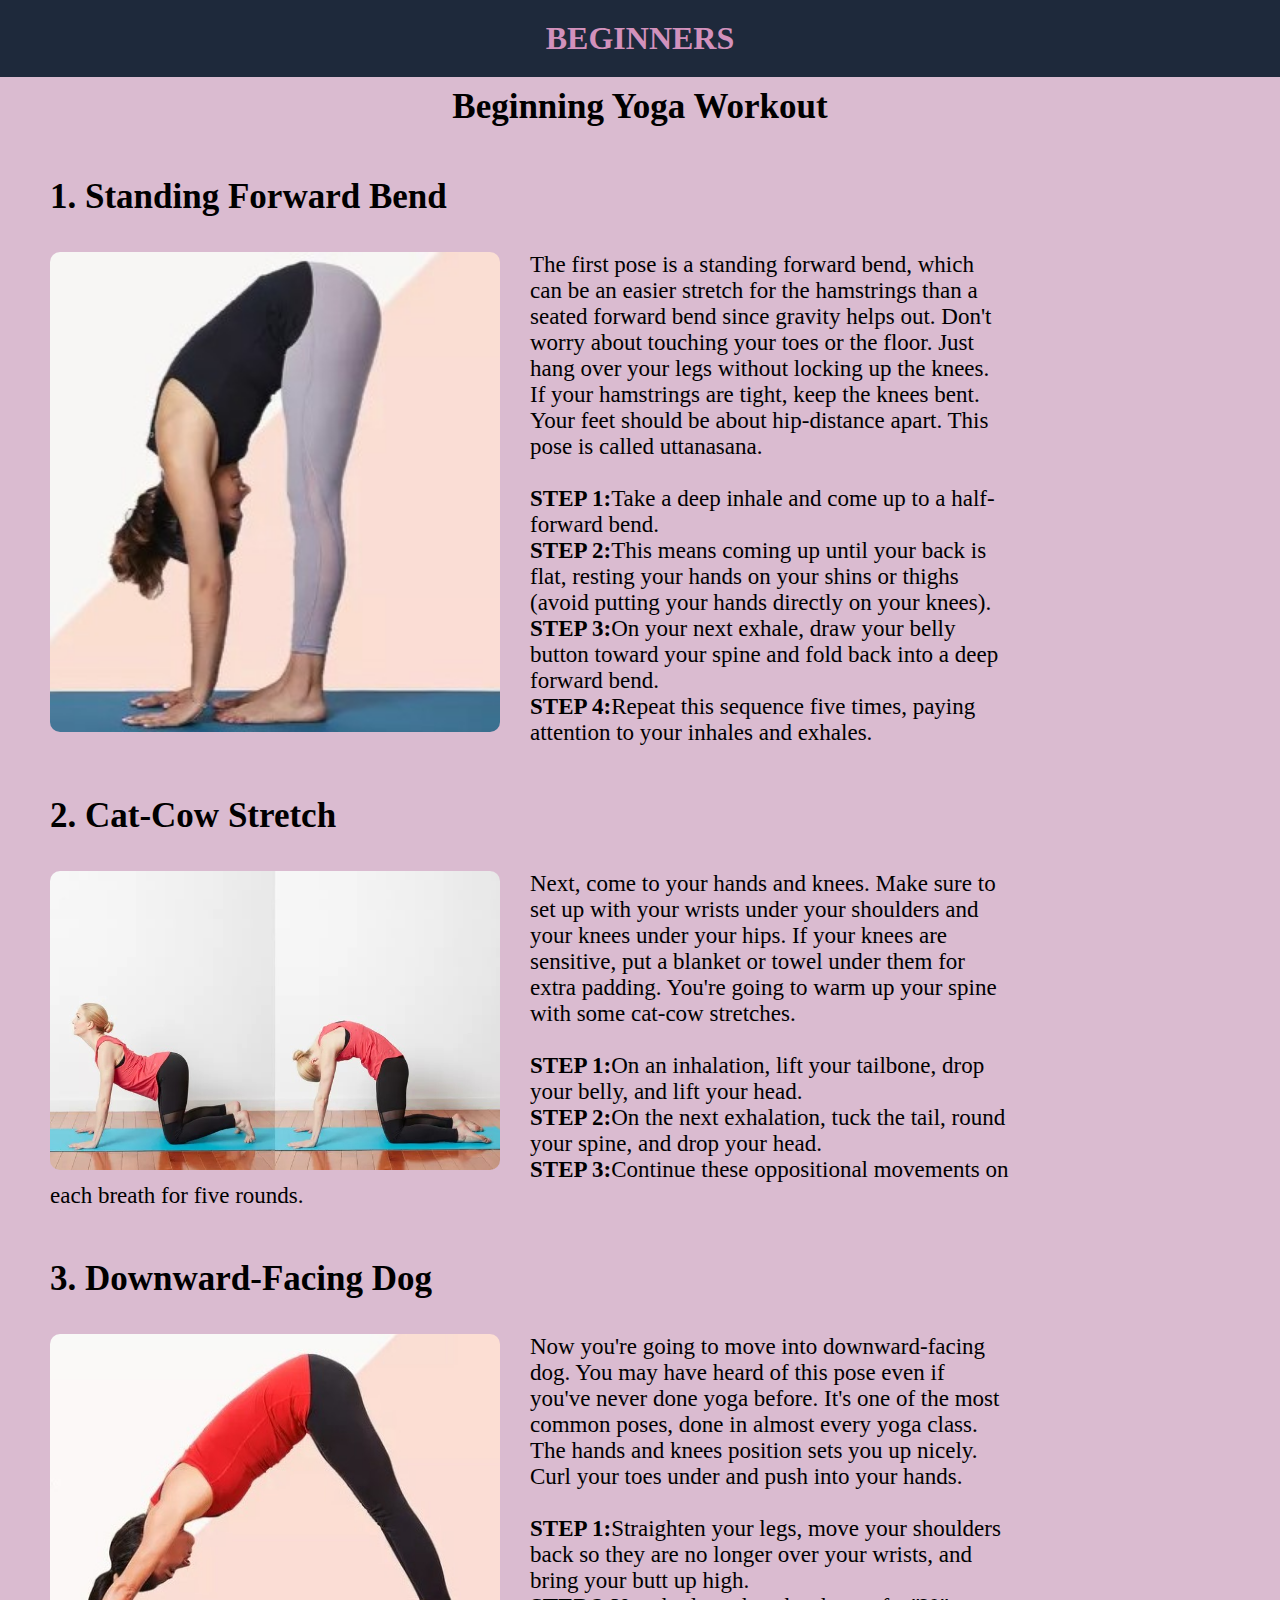
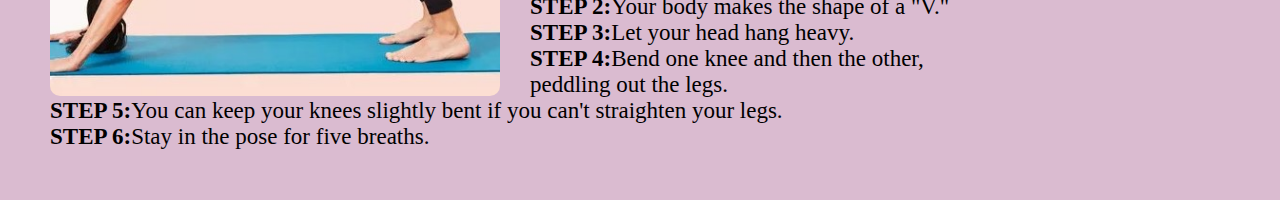
<file: YOGA.LEE/Beginner.html>
<!DOCTYPE html>
<html lang="en">
<head>
    <meta charset="UTF-8">
    <meta name="viewport" content="width=device-width, initial-scale=1.0">
    <title>BEGINNERS</title>
    <style>
         body{
            background-color: #dabbd0;
            margin: 0;
            padding: 0;
            
        }
        h1{
            background-color: #1e293b;
            text-align: center;
            color: #d291bc;
            padding:20px;
            margin: 0px;
        }
        h2{
            margin:10px;
            color: black;
            text-align: center;
            font-size: 35px;
        }
        .one p{
            font-size: 23px;
        }
        .container{
            margin: 50px ;
            width: 75%;
        }
        .text1{
            font-size: 35px;
        }
        img{
            max-width: 450px;
            float: left; /* for img left and text right*/
            border-radius: 10px;
            border:3px black;
            margin-right: 30px;   
        }
        @media (min-width:300px) {
            img{
                padding: 0%;
                width: 100%;
            }
        }
        
    </style>
</head>
<body>
    <h1>BEGINNERS</h1>
    <h2>Beginning Yoga Workout</h2>
    <div class="container">
        <p class="text1"><b>1. Standing Forward Bend</b></p>
    <div class="bend">
        <img src="./assets/b1.jpg">
    </div>
    <div class="one">
        <p>The first pose is a standing forward bend, which can be an easier stretch for the hamstrings than a seated forward bend since gravity helps out. Don't worry about touching your toes or the floor. Just hang over your legs without locking up the knees. If your hamstrings are tight, keep the knees bent. Your feet should be about hip-distance apart. This pose is called uttanasana.<br><br>

            <b>STEP 1:</b>Take a deep inhale and come up to a half-forward bend. <br><b>STEP 2:</b>This means coming up until your back is flat, resting your hands on your shins or thighs (avoid putting your hands directly on your knees). <br><b>STEP 3:</b>On your next exhale, draw your belly button toward your spine and fold back into a deep forward bend. <br><b>STEP 4:</b>Repeat this sequence five times, paying attention to your inhales and exhales.</p>
    </div>
</div>
<div class="container">
    <p class="text1"><b>2. Cat-Cow Stretch </b></p>
<div class="bend">
    <img src="./assets/b2.jpg">
</div>
<div class="one">
    <p>Next, come to your hands and knees. Make sure to set up with your wrists under your shoulders and your knees under your hips. If your knees are sensitive, put a blanket or towel under them for extra padding. You're going to warm up your spine with some cat-cow stretches.<br>

       <br><b>STEP 1:</b>On an inhalation, lift your tailbone, drop your belly, and lift your head. <br><b>STEP 2:</b>On the next exhalation, tuck the tail, round your spine, and drop your head. <br><b>STEP 3:</b>Continue these oppositional movements on each breath for five rounds.</p>
        </div>
        </div>
        <div class="container">
            <p class="text1"><b>3. Downward-Facing Dog</b></p>
        <div class="bend">
            <img src="./assets/b3.jpg">
        </div>
        <div class="one">
            <p>Now you're going to move into downward-facing dog. You may have heard of this pose even if you've never done yoga before. It's one of the most common poses, done in almost every yoga class. The hands and knees position sets you up nicely. Curl your toes under and push into your hands.<br>

                <br><b>STEP 1:</b>Straighten your legs, move your shoulders back so they are no longer over your wrists, and bring your butt up high. <br><b>STEP 2:</b>Your body makes the shape of a "V." <br><b>STEP 3:</b>Let your head hang heavy. <br><b>STEP 4:</b>Bend one knee and then the other, peddling out the legs. <br><b>STEP 5:</b>You can keep your knees slightly bent if you can't straighten your legs. <br><b>STEP 6:</b>Stay in the pose for five breaths.</p>
            </div>
            </div>
</body>
</html>
</file>
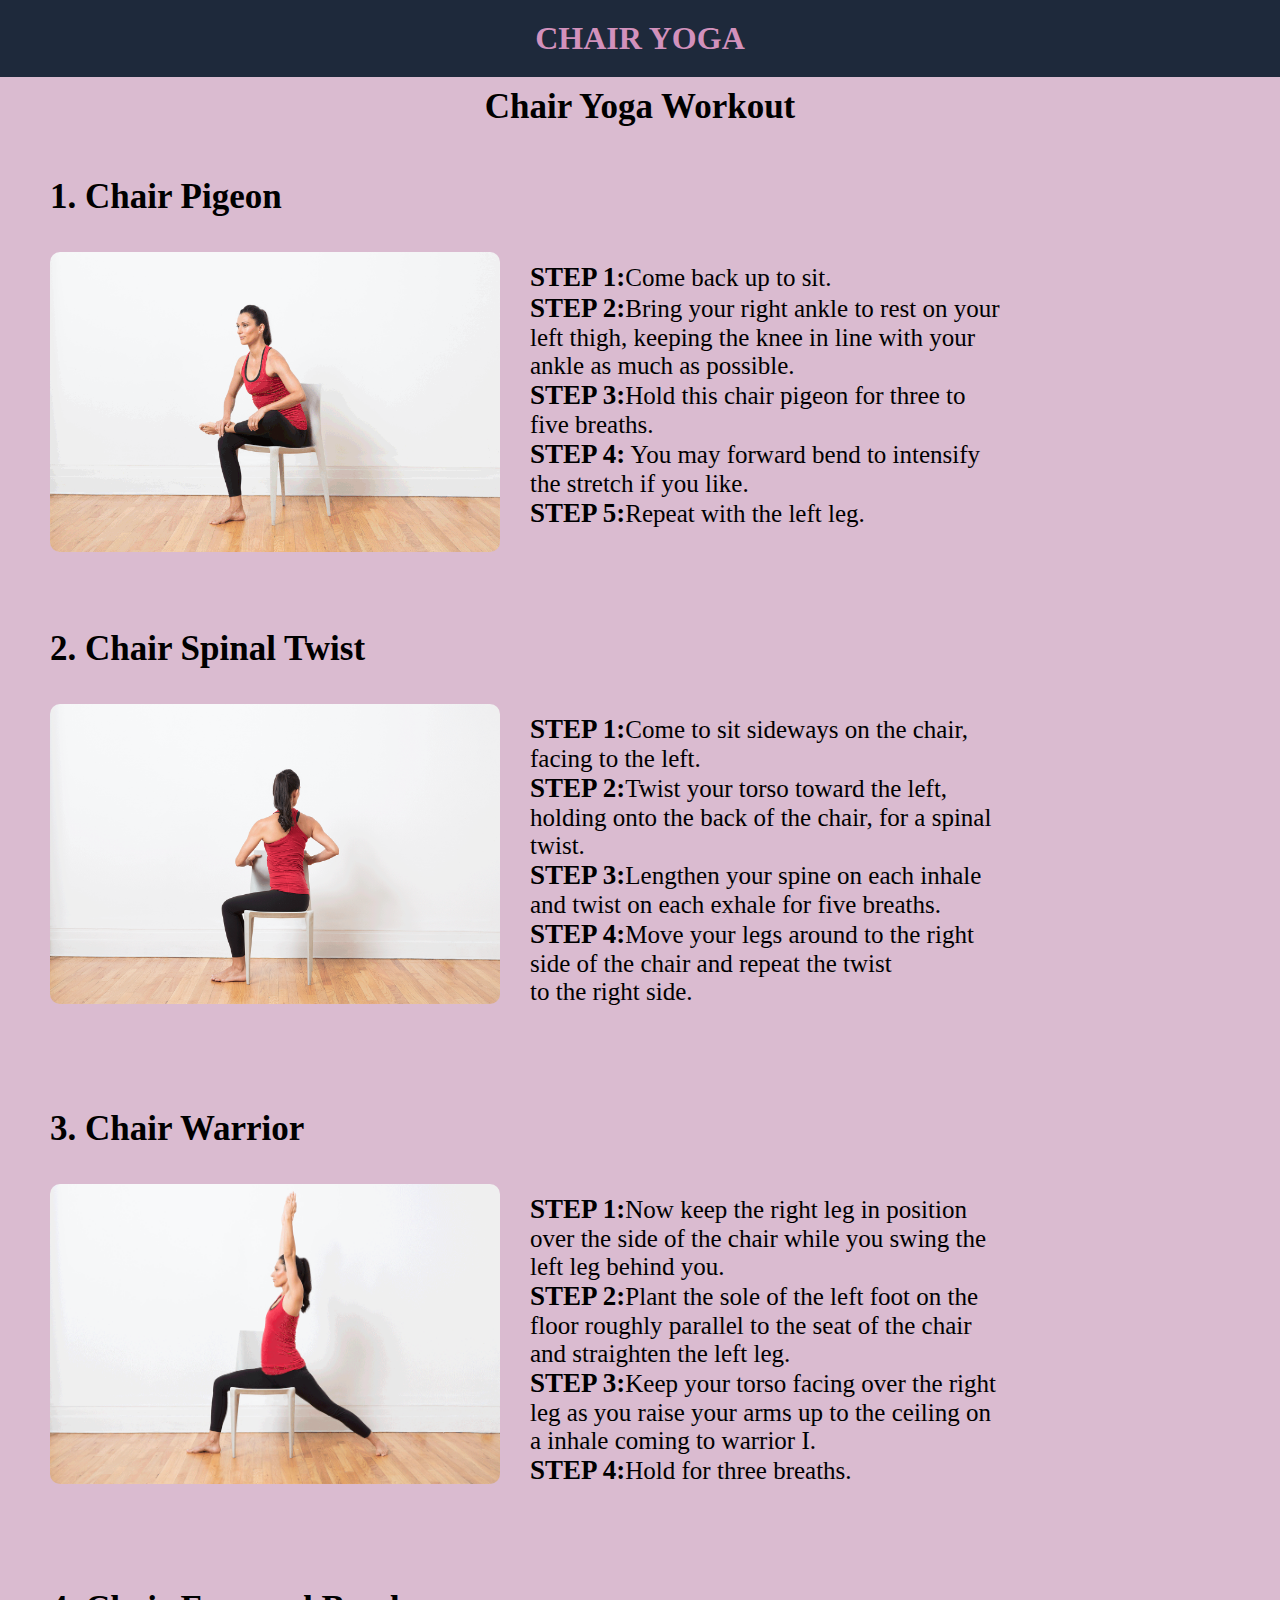
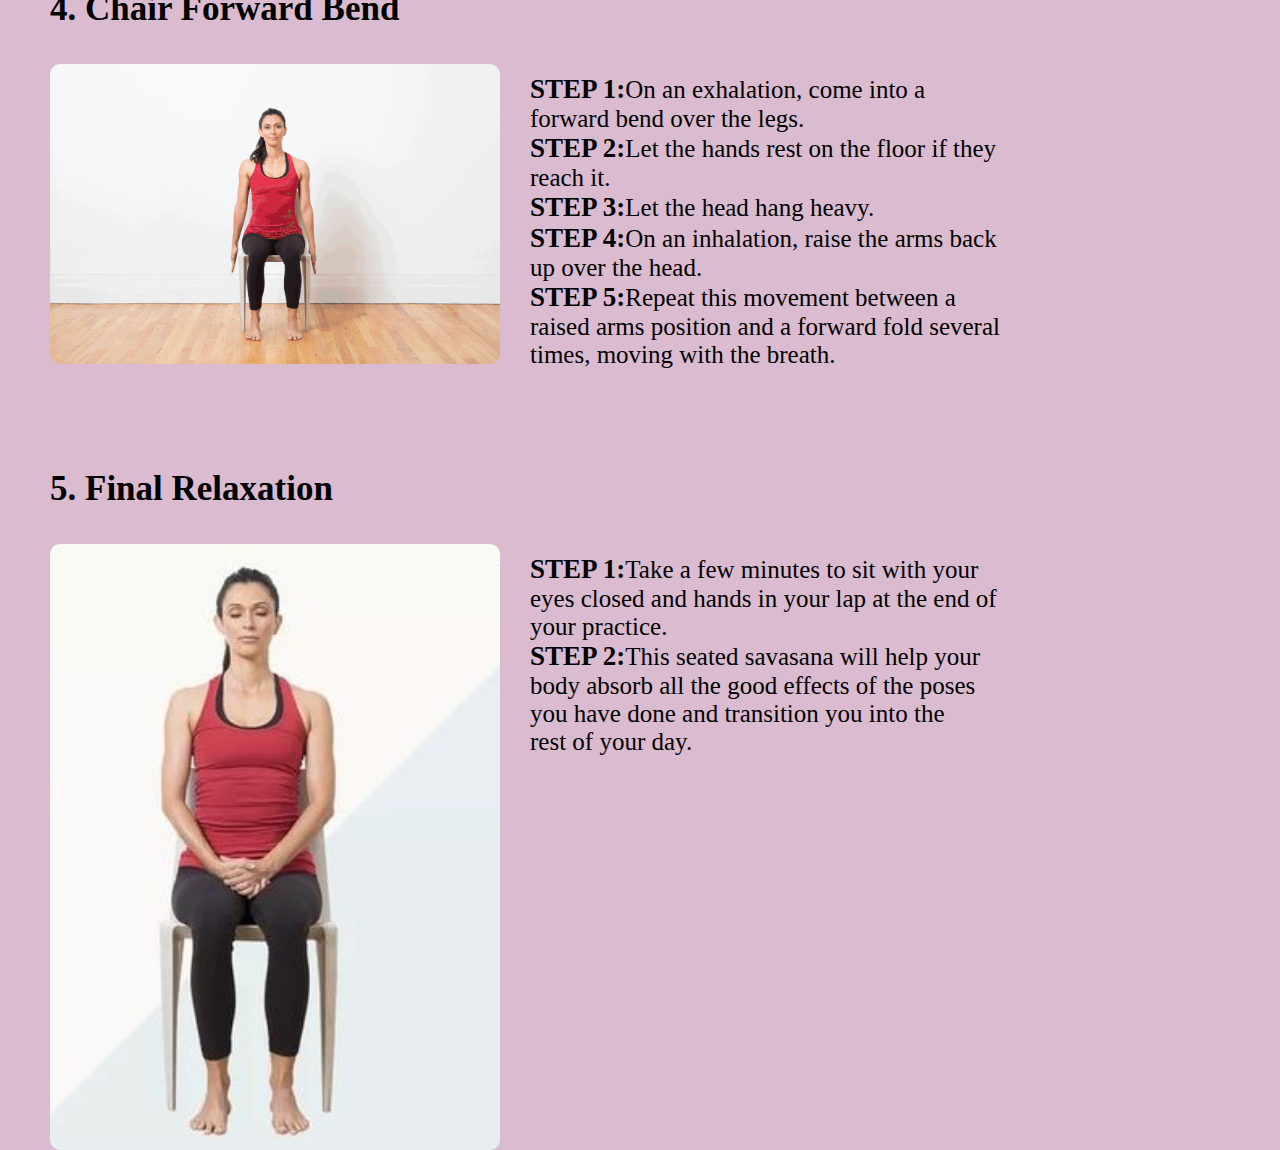
<file: YOGA.LEE/Chair.html>
<!DOCTYPE html>
<html lang="en">
<head>
    <meta charset="UTF-8">
    <meta name="viewport" content="width=device-width, initial-scale=1.0">
    <title>CHAIR YOGA</title>
    <style>
        body{
          background-color: #dabbd0;
          margin: 0;
          padding: 0;
      }
      h1{
          background-color: #1e293b;
          text-align: center;
          color: #d291bc;
          padding:20px;
          margin: 0px;
      }
      h2{
          margin:10px;
          color: black;
          text-align: center;
          font-size: 35px;
      }
      .one p{
        padding: 10px;
          font-size: 25px;
      }
      .one b{
        font-size: 27px;
      }
      .container{
          margin:50px ;
          width: 75%;
      }
      .text1{
          font-size: 35px;
      }
      img{
          max-width: 450px;
          float: left; /* for img left and text right*/
          border-radius: 10px;
          border:3px black;
          margin-right: 30px;
      }
      @media (min-width:300px) {
            img{
                padding: 0%;
                width: 100%;
            }
        }
  </style>
</head>
<body>
    <h1>CHAIR YOGA</h1>
    <h2>Chair Yoga Workout</h2>
    <div class="container">
        <p class="text1"><b>1. Chair Pigeon</b></p>
    <div class="bend">
        <img src="./assets/c1.gif">
    </div>
    <div class="one">
        <p><b>STEP 1:</b>Come back up to sit. <br><b>STEP 2:</b>Bring your right ankle to rest on your left thigh, keeping the knee in line with your ankle as much as possible. <br><b>STEP 3:</b>Hold this chair pigeon for three to five breaths.

            <br><b>STEP 4:</b> You may forward bend to intensify the stretch if you like. <br><b>STEP 5:</b>Repeat with the left leg.</p>
        </div>
        </div>
        <div class="container">
            <p class="text1"><br><b>2. Chair Spinal Twist</b></p>
        <div class="bend">
            <img src="./assets/c2.gif">
        </div>
        <div class="one">
            <p><b>STEP 1:</b>Come to sit sideways on the chair, facing to the left. <br><b>STEP 2:</b>Twist your torso toward the left, holding onto the back of the chair, for a spinal twist.

                <br><b>STEP 3:</b>Lengthen your spine on each inhale and twist on each exhale for five breaths.
                
                <br><b>STEP 4:</b>Move your legs around to the right side of the chair and repeat the twist to the right side.</p>
           <br> </div>
            </div>
            <div class="container">
                <p class="text1"><b>3. Chair Warrior</b></p>
            <div class="bend">
                <img src="./assets/c3.gif">
            </div>
            <div class="one">
                <p><b>STEP 1:</b>Now keep the right leg in position over the side of the chair while you swing the left leg behind you.

                    <br><b>STEP 2:</b>Plant the sole of the left foot on the floor roughly parallel to the seat of the chair and straighten the left leg.
                    
                    <br><b>STEP 3:</b>Keep your torso facing over the right leg as you raise your arms up to the ceiling on a inhale coming to warrior I. <br><b>STEP 4:</b>Hold for three breaths.</p>
                <br></div>
                </div>
                <div class="container">
                    <p class="text1"><b>4. Chair Forward Bend</b></p>
                <div class="bend">
                    <img src="./assets/c4.gif">
                </div>
                <div class="one">
                    <p><b>STEP 1:</b>On an exhalation, come into a forward bend over the legs. <br><b>STEP 2:</b>Let the hands rest on the floor if they reach it. <br><b>STEP 3:</b>Let the head hang heavy.

                        <br><b>STEP 4:</b>On an inhalation, raise the arms back up over the head. <br><b>STEP 5:</b>Repeat this movement between a raised arms position and a forward fold several times, moving with the breath.</p>
                    </div>
                    </div>
                    <div class="container">
                        <p class="text1"><br><b>5. Final Relaxation</b></p>
                    <div class="bend">
                        <img src="./assets/c5.jpg">
                    </div>
                    <div class="one">
                        <p><b>STEP 1:</b>Take a few minutes to sit with your eyes closed and hands in your lap at the end of your practice. <br><b>STEP 2:</b>This seated savasana will help your body absorb all the good effects of the poses you have done and transition you into the rest of your day.</p>
                        </div>
                        </div>
</body>
</html>
</file>
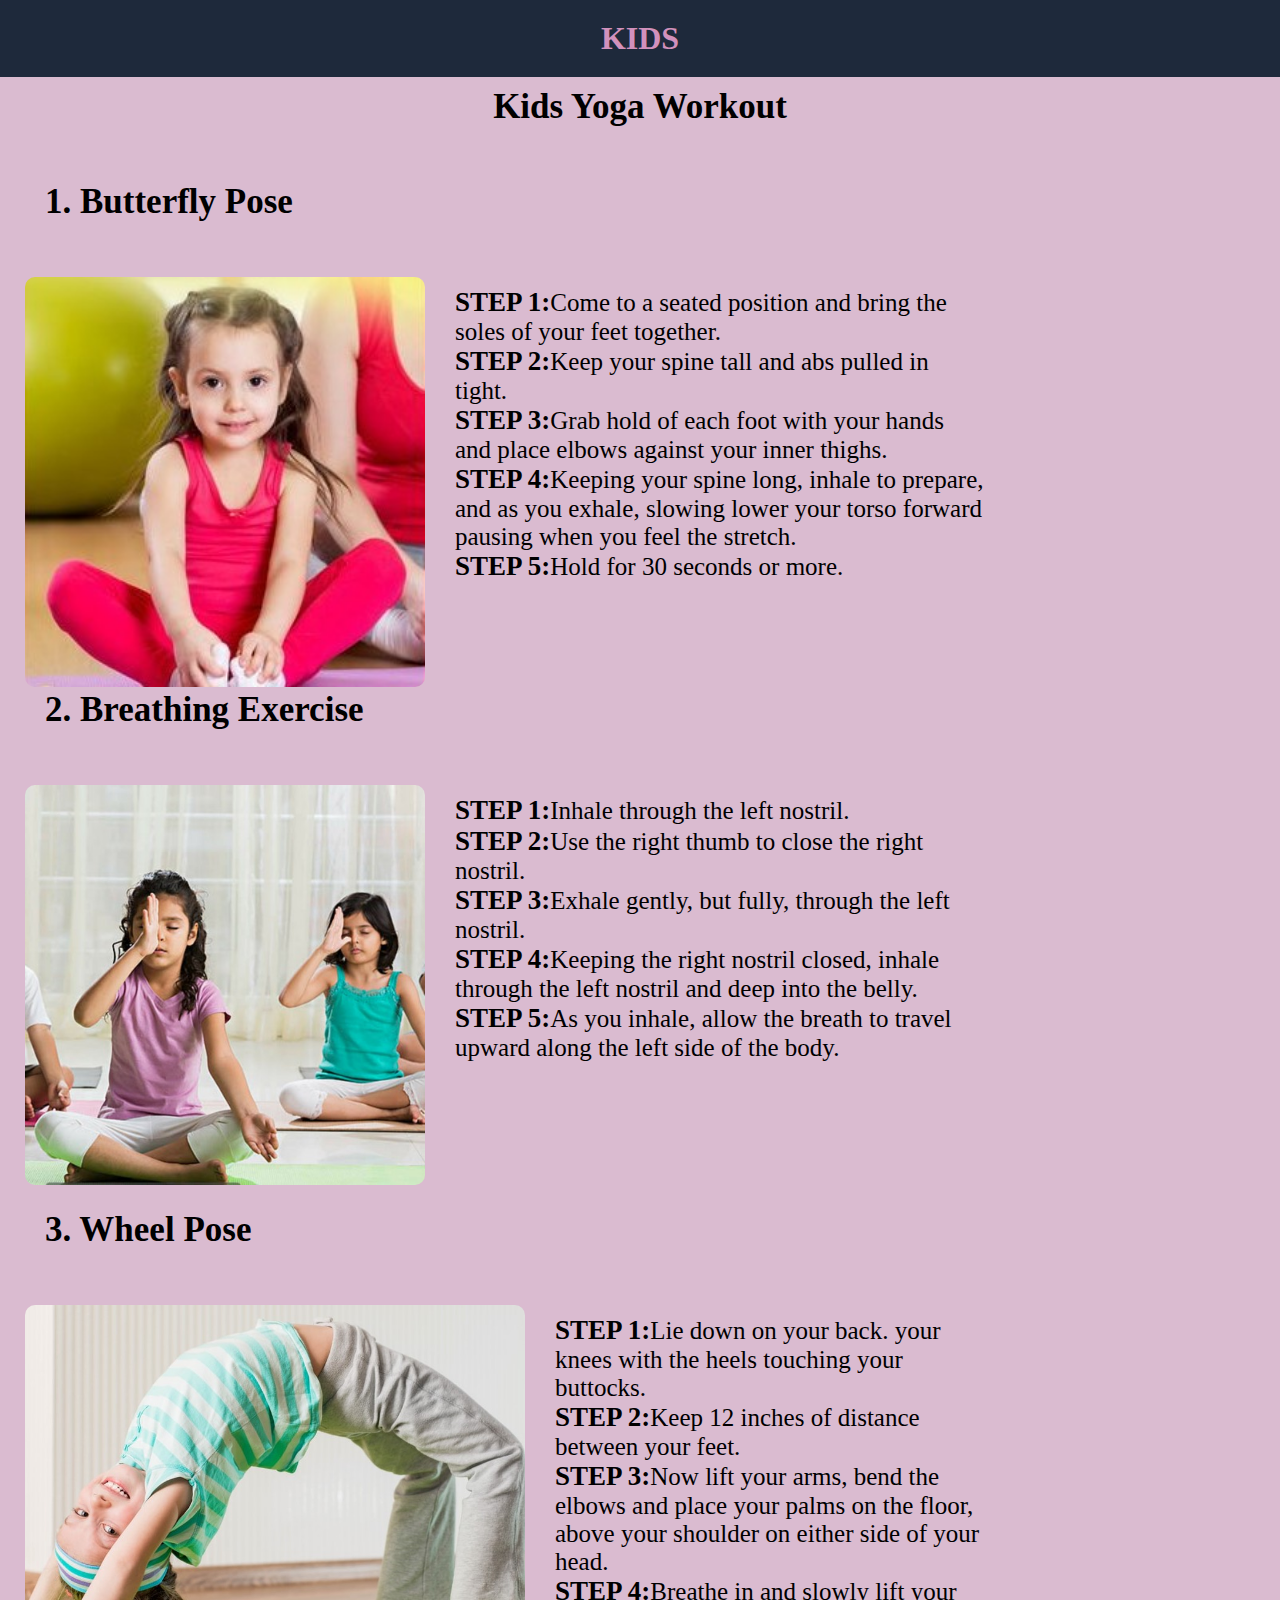
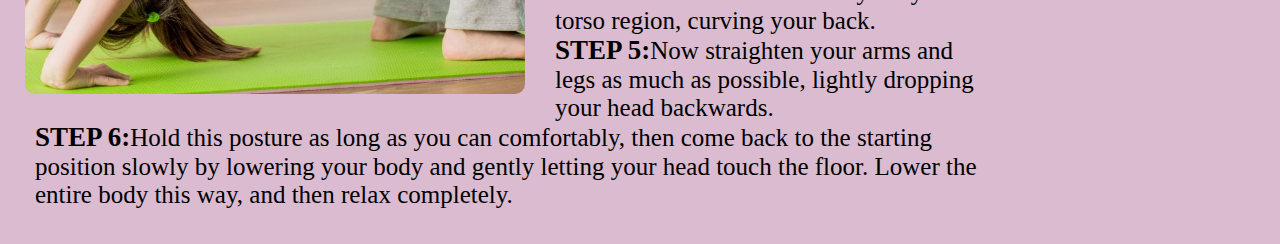
<file: YOGA.LEE/kids.html>
<!DOCTYPE html>
<html lang="en">
<head>
    <meta charset="UTF-8">
    <meta name="viewport" content="width=device-width, initial-scale=1.0">
    <title>KIDS</title>
    <style>
          body{
            background-color: #dabbd0;
            margin: 0;
            padding: 0;
        }
        h1{
            background-color: #1e293b;
            text-align: center;
            color: #d291bc;
            padding:20px;
            margin: 0px;
        }
        h2{
            margin:10px;
            color: black;
            text-align: center;
            font-size: 35px;
        }
        .one p{
            font-size: 25px;
            padding: 10px;
            padding-right: 0;
        }
        .one b{
        font-size: 27px;
      }
        .container{
            margin: 25px ;
            width: 75%;
        }
        .text1{
            font-size: 35px;
            padding: 20px;
        }
        img{
            max-width: 400px;
            float: left; /* for img left and text right*/
            border-radius: 10px;
            border:3px black;
            margin-right: 30px;
        }
        .k{
            max-width: 500px;
        }
        @media (min-width:300px) {
            img{
                padding: 0%;
                width: 100%;
            }
        }
    </style>
</head>
<body>
    <h1>KIDS</h1>
    <h2>Kids Yoga Workout</h2>
    <div class="container">
        <p class="text1"><b>1. Butterfly Pose </b></p>
    <div class="bendk">
        <img src="./assets/kid2.jpg">
    </div>
    <div class="one">
        <P><b>STEP 1:</b>Come to a seated position and bring the soles of your feet together. <br><b>STEP 2:</b>Keep your spine tall and abs pulled in tight.

            <br><b>STEP 3:</b>Grab hold of each foot with your hands and place elbows against your inner thighs. <br><b>STEP 4:</b>Keeping your spine long, inhale to prepare, and as you exhale, slowing lower your torso forward pausing when you feel the stretch. <br><b>STEP 5:</b>Hold for 30 seconds or more.</P><br>
        </div>
        </div>
        <div class="container">
            <p class="text1"><b>2. Breathing Exercise </b></p>
        <div class="bend">
            <img src="./assets/kid4.jpg">
        </div>
        <div class="one">
            <P><b>STEP 1:</b>Inhale through the left nostril.

                <br><b>STEP 2:</b>Use the right thumb to close the right nostril. <br><b>STEP 3:</b>Exhale gently, but fully, through the left nostril. <br><b>STEP 4:</b>Keeping the right nostril closed, inhale through the left nostril and deep into the belly. <br><b>STEP 5:</b>As you inhale, allow the breath to travel upward along the left side of the body.</P><br>
            </div>
            </div>
            <div class="container">
                <p class="text1"><br><b>3. Wheel Pose</b></p>
            <div class="bend">
                <img src="./assets/kid3.jpg" class="k">
            </div>
            <div class="one">
                <P><b>STEP 1:</b>Lie down on your back. your knees with the heels touching your buttocks. 
                    <br><b>STEP 2:</b>Keep 12 inches of distance between your feet. 
                    <br><b>STEP 3:</b>Now lift your arms, bend the elbows and place your palms on the floor, above your shoulder on either side of your head. 
                    <br><b>STEP 4:</b>Breathe in and slowly lift your torso region, curving your back. 
                    <br><b>STEP 5:</b>Now straighten your arms and legs as much as possible, lightly dropping your head backwards. 
                    <br><b>STEP 6:</b>Hold this posture as long as you can comfortably, then come back to the starting position slowly by lowering your body and gently letting your head touch the floor. Lower the entire body this way, and then relax completely.</P>
                </div>
                </div>
</body>
</html>
</file>
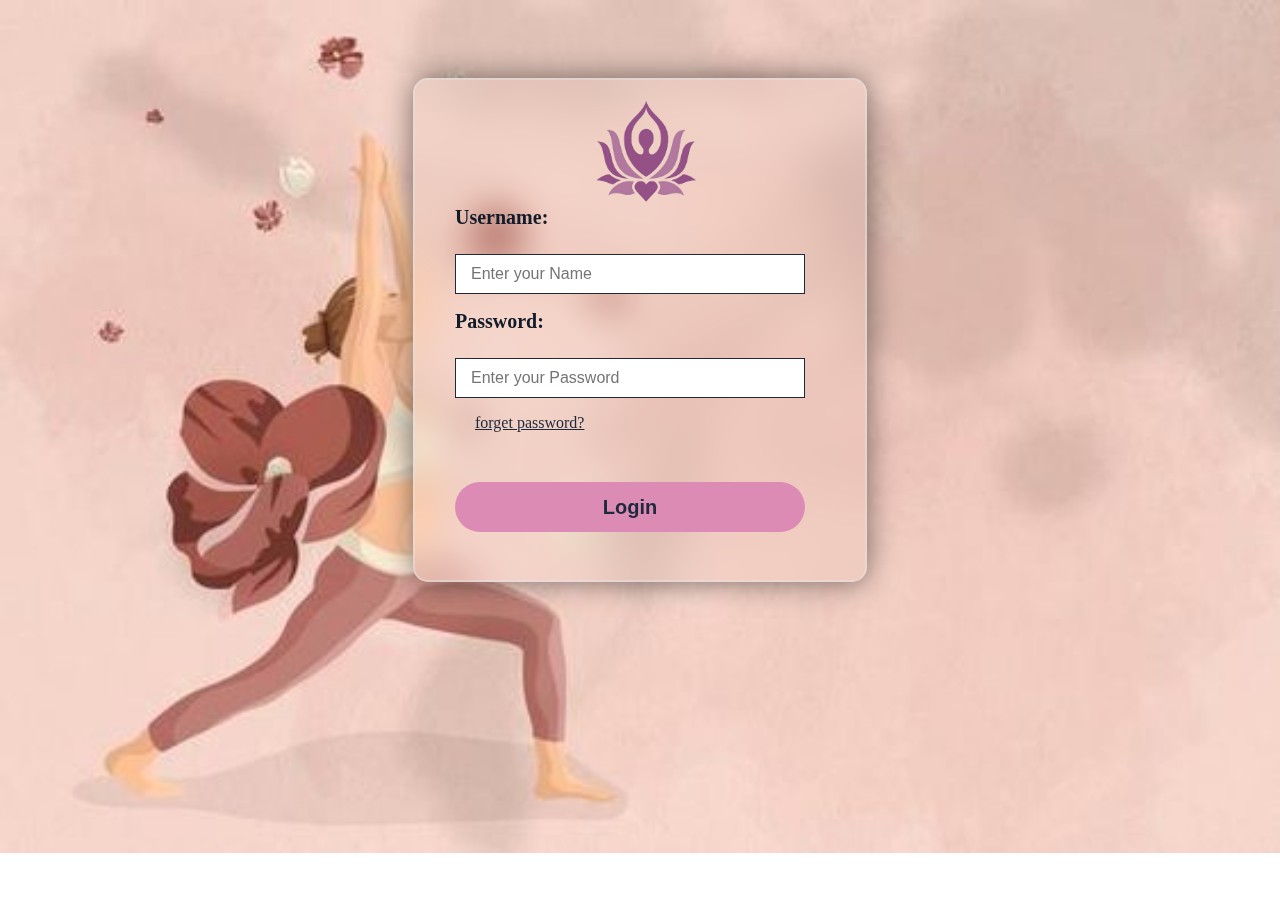
<file: YOGA.LEE/login.html>
<!DOCTYPE html>
<html lang="en">
<head>
    <meta charset="UTF-8">
    <meta name="viewport" content="width=device-width, initial-scale=1.0">
    <title>Document</title>
    <style>
        body{
            display:flex;
            justify-content: center;
            background-image: url(./assets/bgyoga.jpg);
            background-repeat: no-repeat;
            background-size: cover;
        }

        .login_container{
            border: 2px solid rgba(225, 225, 225, .5);
            backdrop-filter: blur(20px);
            position: relative;
            height: 500px;
            display: flex;
            border-radius: 15px;
            margin-top: 70px;
            width:450px;
            box-shadow: 0 0 30px rgba(0, 0, 0, 0.5);
        }
       
        label{
            display: block;
            color: #121b29;
            margin-bottom: 25px;
            font-size: 20px;
            font-weight: bold;
        }
        #login{
            padding: 20px 40px;
        }
        #login input{
            height: 40px;
            width: 350px;
            padding: 0px 15px;
            font-size: 16px;
            border: 1px solid #1e293b;
            margin-bottom: 16px;
            box-sizing: border-box;
        }
        img{
            position: relative;
            width: 100px;
            left:38%;
        }
        button{
            background-color:rgb(220, 139, 181);
            color: #1e293b;
            margin-top: 50px;
            border: none;
            border-radius: 25px;
            cursor: pointer;
            font-weight: bold;
            width: 350px;
            height: 50px;
            font-size: 20px;
        }
        a{
            color:#1e293b;
            padding: 20px;
        }
        button:hover{
            background-color:rgb(190, 95, 176);
        }

</style>
</head>
<body>
    <div class="login_container">
        <form id="login">
            <header><img src="assets/logo2.png"> </header>
            <label for="username">Username:</label>
            <input type="text" id="username" name="username" placeholder="Enter your Name" required>

            <label for="password">Password:</label>
            <input type="password" id="password" name="password" placeholder="Enter your Password" required>
            <a href="">forget password?</a>

            <button type="button" onclick="login()">Login</button>
    
        </form>
    </div>

    <script>
        function login() {
    
    var username = document.getElementById("username").value;
    var password = document.getElementById("password").value;

    if (username === "Lee" && password === "123456") {
        window.location.href = "index.html";
    } else {
        alert("Invalid username or password. Please try again.");
    }
}
    </script>

</body>
</html>
</file>
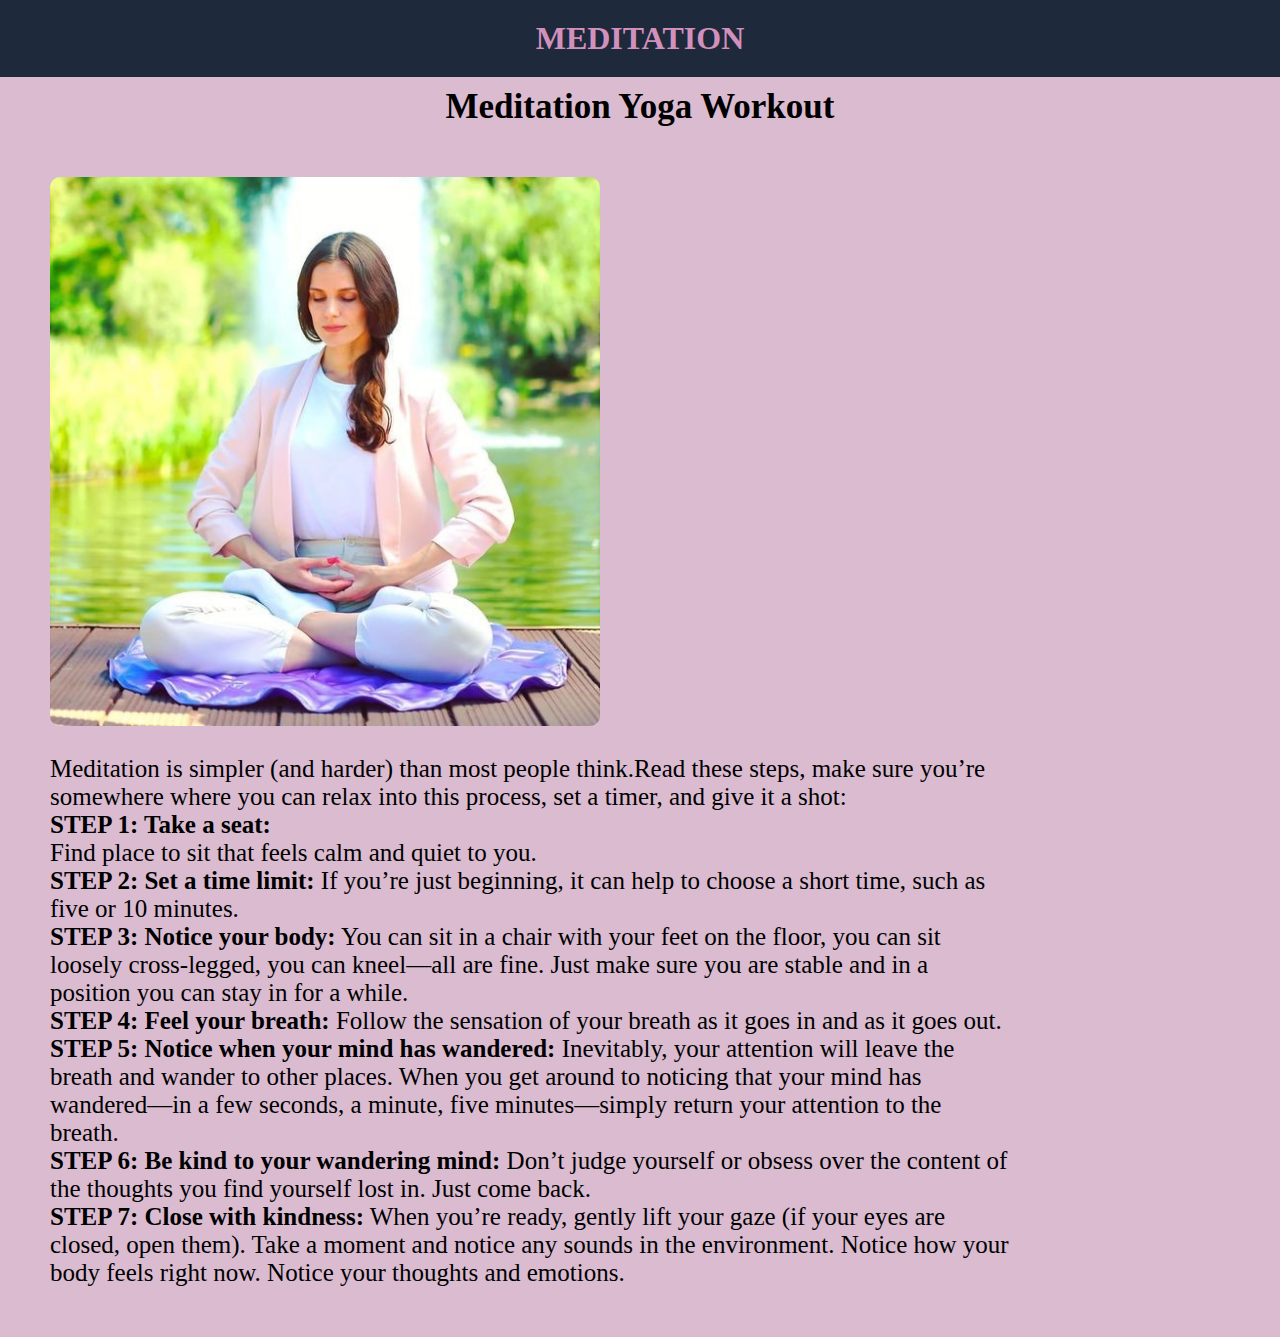
<file: YOGA.LEE/Meditation.html>
<!DOCTYPE html>
<html lang="en">
<head>
    <meta charset="UTF-8">
    <meta name="viewport" content="width=device-width, initial-scale=1.0">
    <title>MEDITATION</title>
    <style>
        body{
          background-color: #dabbd0;
          margin: 0;
          padding: 0;
      }
      h1{
          background-color: #1e293b;
          text-align: center;
          color: #d291bc;
          padding:20px;
          margin: 0px;
      }
      h2{
          margin:10px;
          color: black;
          text-align: center;
          font-size: 35px;
      }
      .one p{
          font-size: 25px;
         padding-top: 20px;
         padding-bottom: 0%;
         padding-right: 0%;
         padding-left: 200px;
      }
      .container{
          margin: 50px ;
          width: 75%;
      }
      img{
          max-width: 550px;
          padding: 0px 400px;
          border-radius: 10px;
          border:3px black;
      }
      
@media (min-width:300px) {
    img{
        padding: 0px;
        width: 100%;
    }
    .one p{
        padding: 0%;
    }
}
    
    </style>
</head>
<body>
    <h1>MEDITATION</h1>
    <h2>Meditation Yoga Workout</h2>
    <div class="container">
    <div class="bend">
        <img src="./assets/m1.jpg">
    </div>
    <div class="one">
        <p>Meditation is simpler (and harder) than most people think.Read these steps, make sure you’re somewhere where you can relax into this process, set a timer, and give it a shot:

            <br><b>STEP 1: Take a seat:</b><br>
            Find place to sit that feels calm and quiet to you.
            
            <br><b>STEP 2: Set a time limit:</b>
            If you’re just beginning, it can help to choose a short time, such as five or 10 minutes.
            
            <br><b>STEP 3: Notice your body:</b>
            You can sit in a chair with your feet on the floor, you can sit loosely cross-legged, you can kneel—all are fine. Just make sure you are stable and in a position you can stay in for a while.
            
            <br><b>STEP 4: Feel your breath:</b>
            Follow the sensation of your breath as it goes in and as it goes out.
            
            <br><b>STEP 5: Notice when your mind has wandered:</b>
            Inevitably, your attention will leave the breath and wander to other places. When you get around to noticing that your mind has wandered—in a few seconds, a minute, five minutes—simply return your attention to the breath.
            
            <br><b>STEP 6: Be kind to your wandering mind:</b>
            Don’t judge yourself or obsess over the content of the thoughts you find yourself lost in. Just come back.
            
            <br><b>STEP 7: Close with kindness:</b>
            When you’re ready, gently lift your gaze (if your eyes are closed, open them). Take a moment and notice any sounds in the environment. Notice how your body feels right now. Notice your thoughts and emotions.
        </p>
        </div>
        </div>
</body>
</html>
</file>
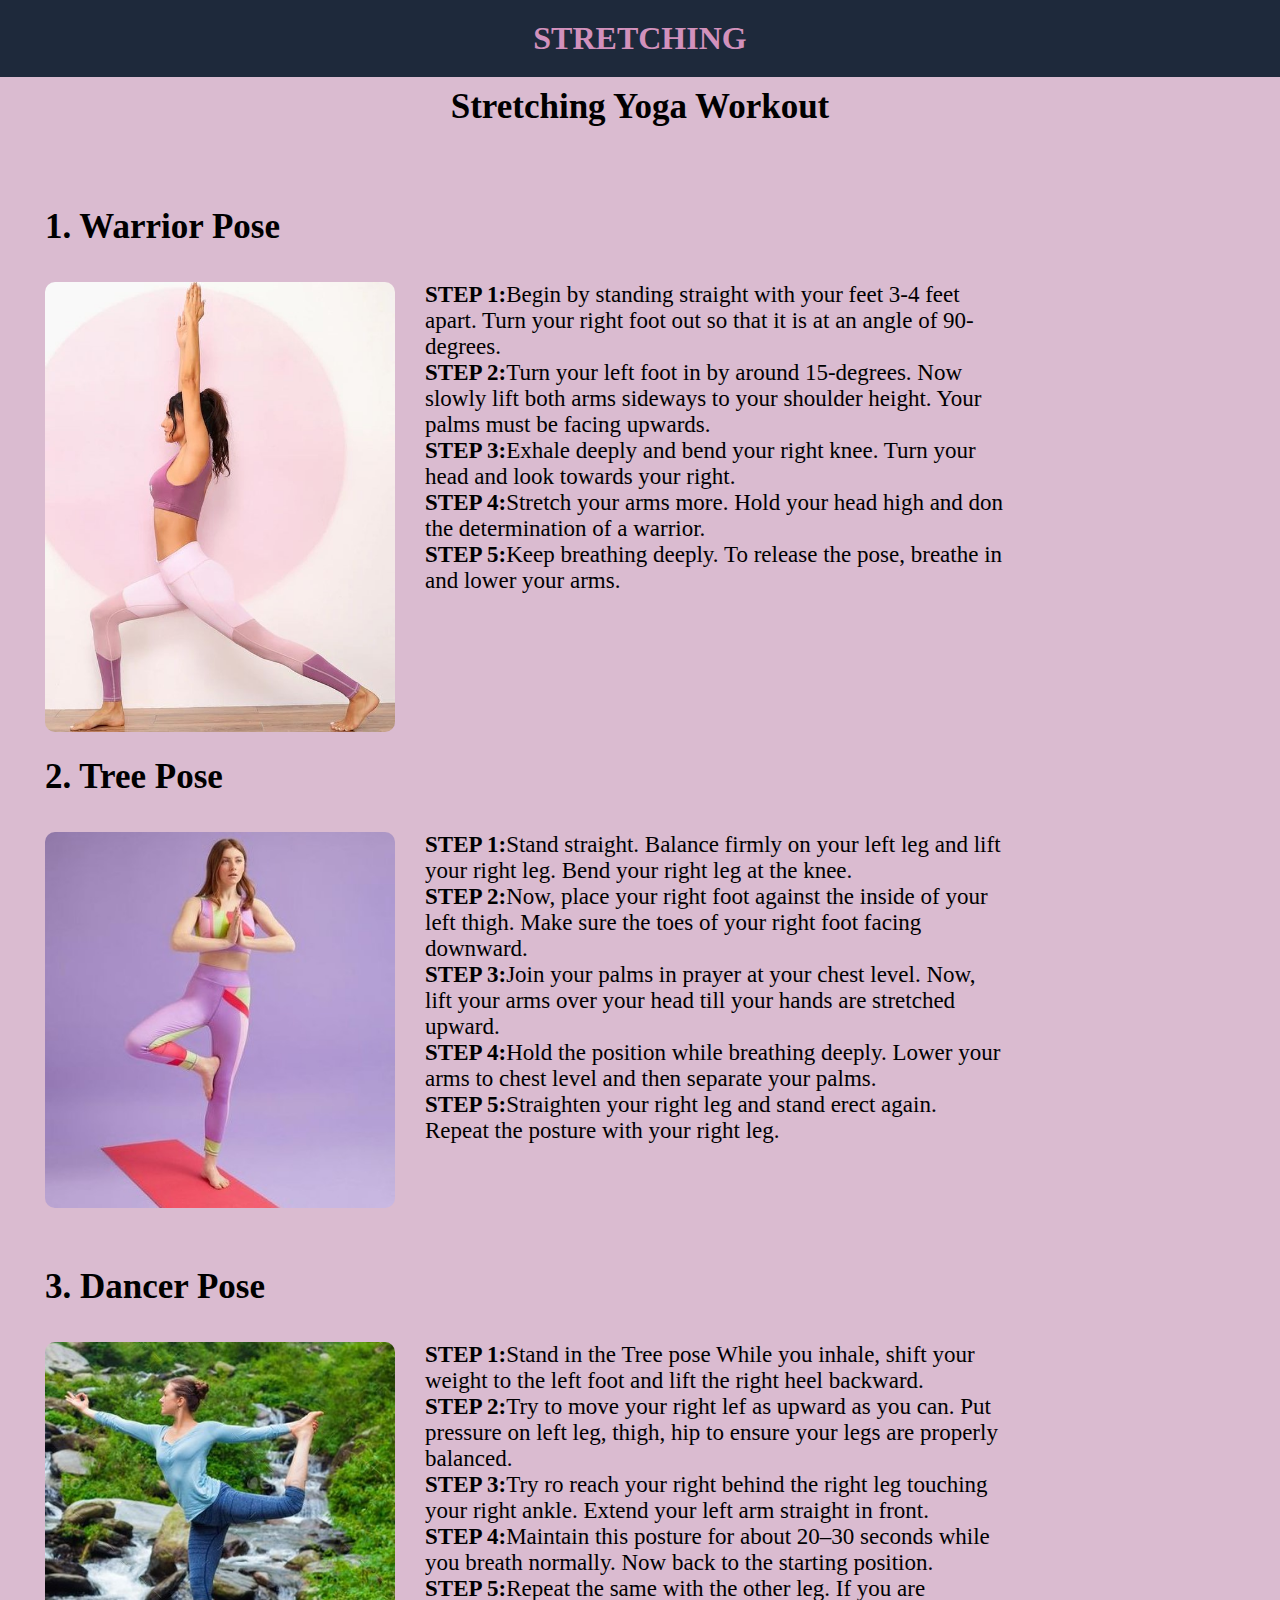
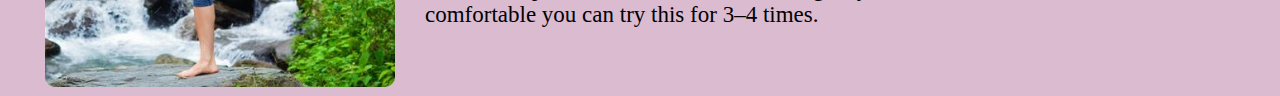
<file: YOGA.LEE/Stretching.html>
<!DOCTYPE html>
<html lang="en">
<head>
    <meta charset="UTF-8">
    <meta name="viewport" content="width=device-width, initial-scale=1.0">
    <title>STRETCHING</title>
    <style>
        body{
            background-color: #dabbd0;
            margin: 0;
            padding: 0;
        }
        h1{
            background-color: #1e293b;
            text-align: center;
            color: #d291bc;
            padding:20px;
            margin: 0px;
        }
        h2{
            margin:10px;
            color: black;
            text-align: center;
            font-size: 35px;
        }
        .one p{
            font-size: 23px;
        }
        .container{
            margin: 25px ;
            width: 75%;
            padding: 20px;
        }
        .text1{
            font-size: 35px;
        }
    
        img{
            max-width: 350px;
            float: left; /* for img left and text right*/
            border-radius: 10px;
            border:3px black;
            margin-right: 30px;
            
        }
        @media (min-width:300px) {
            img{
                padding: 0%;
                width: 100%;
            }
        }
    </style>
</head>
<body>
    <h1>STRETCHING</h1>
    <h2>Stretching Yoga Workout</h2>
    <div class="container">
        <p class="text1"><b>1. Warrior Pose </b></p>
    <div class="bend">
        <img src="./assets/s1.jpg">
    </div>
    <div class="one">
        <p><b>STEP 1:</b>Begin by standing straight with your feet 3-4 feet apart.
            Turn your right foot out so that it is at an angle of 90-degrees. 
            <br><b>STEP 2:</b>Turn your left foot in by around 15-degrees. 
            Now slowly lift both arms sideways to your shoulder height. Your palms must be facing upwards.
            <br><b>STEP 3:</b>Exhale deeply and bend your right knee.
            Turn your head and look towards your right.
            <br><b>STEP 4:</b>Stretch your arms more.
            Hold your head high and don the determination of a warrior.
            <br><b>STEP 5:</b>Keep breathing deeply.
            To release the pose, breathe in and lower your arms.</p>
        </div>
        </div>
        <div class="container">
            <p class="text1"><br><b>2. Tree Pose </b></p>
        <div class="bend">
            <img src="./assets/s2.jpg">
        </div>
        <div class="one">
            <p><b>STEP 1:</b>Stand straight.
                Balance firmly on your left leg and lift your right leg. Bend your right leg at the knee.
                <br><b>STEP 2:</b>Now, place your right foot against the inside of your left thigh. Make sure the toes of your right foot facing downward.
                <br><b>STEP 3:</b>Join your palms in prayer at your chest level. Now, lift your arms over your head till your hands are stretched upward.
                <br><b>STEP 4:</b>Hold the position while breathing deeply. 
                Lower your arms to chest level and then separate your palms. 
                <br><b>STEP 5:</b>Straighten your right leg and stand erect again. 
                Repeat the posture with your right leg.</p>
            </div>
            </div>
            <div class="container">
                <p class="text1"><b>3. Dancer Pose </b></p>
            <div class="bend">
                <img src="./assets/s3.jpg">
            </div>
            <div class="one">
                <p><b>STEP 1:</b>Stand in the Tree pose
                    While you inhale, shift your weight to the left foot and lift the right heel backward. <br><b>STEP 2:</b>Try to move your right lef as upward as you can.
                    Put pressure on left leg, thigh, hip to ensure your legs are properly balanced.
                    <br><b>STEP 3:</b>Try ro reach your right behind the right leg touching your right ankle.
                    Extend your left arm straight in front.
                    <br><b>STEP 4:</b>Maintain this posture for about 20–30 seconds while you breath normally. Now back to the starting position.
                    <br><b>STEP 5:</b>Repeat the same with the other leg. If you are comfortable you can try this for 3–4 times.</p>
                </div>
                </div>

</body>
</html>
</file>
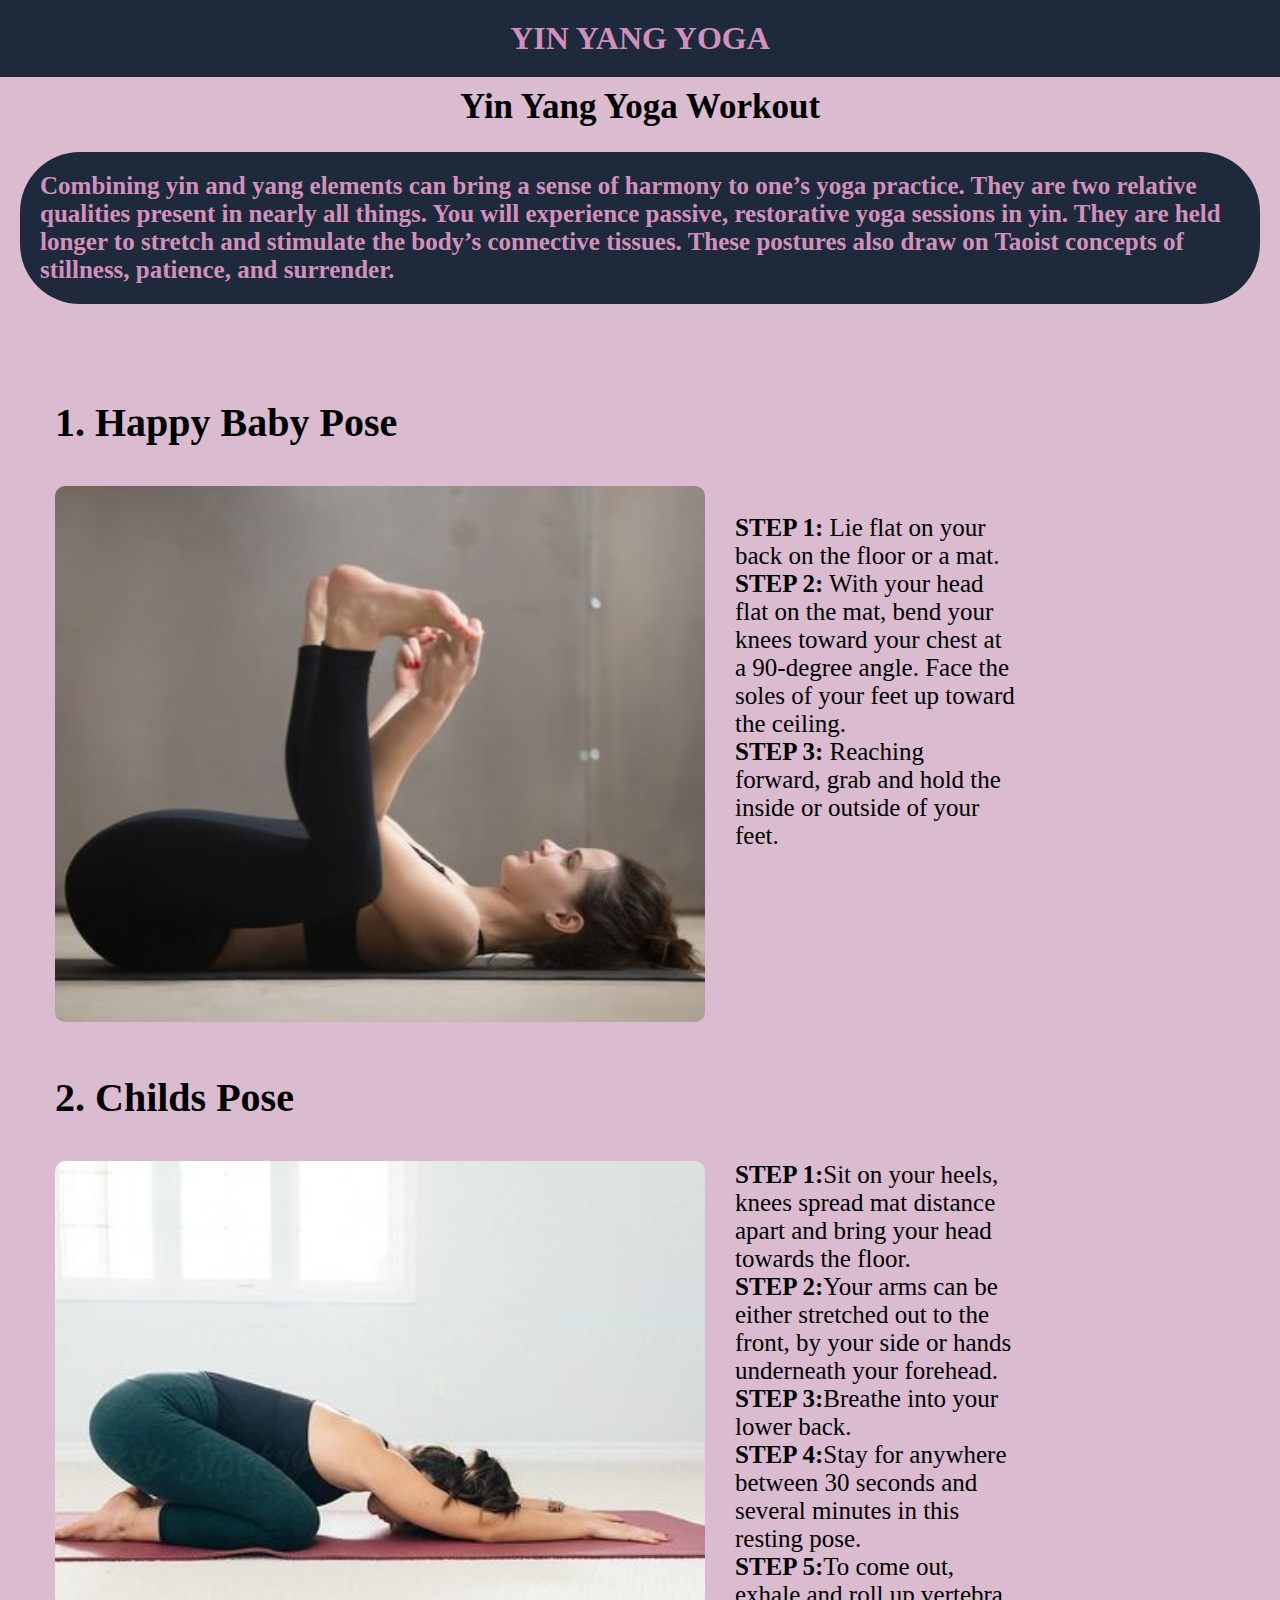
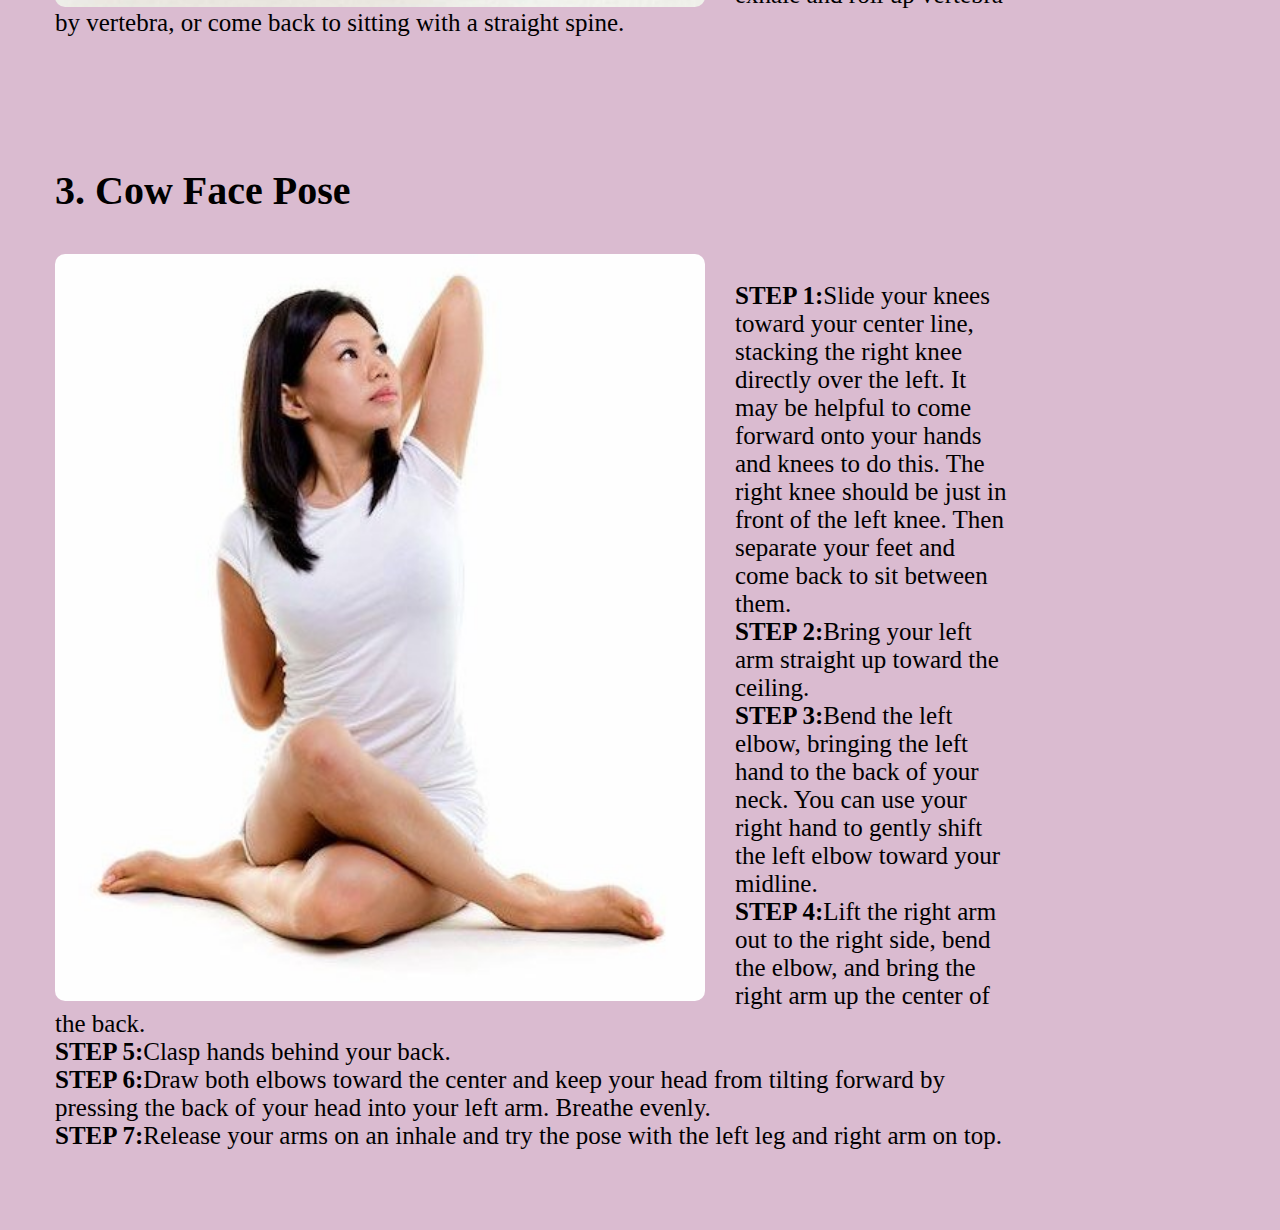
<file: YOGA.LEE/Yinyang.html>
<!DOCTYPE html>
<html lang="en">
<head>
    <meta charset="UTF-8">
    <meta name="viewport" content="width=device-width, initial-scale=1.0">
    <title>YIN YANG</title>
    <style>
        body{
          background-color: #dabbd0;
          margin: 0;
          padding: 0;
      }
      h1{
          background-color: #1e293b;
          text-align: center;
          color: #d291bc;
          padding:20px;
          margin: 0px;
      }
      h2{
          margin:10px;
          color: black;
          text-align: center;
          font-size: 35px;
      }
      .one p{
          font-size: 25px;

      }
      .container{
          margin: 45px;
          width: 75%;
          padding: 10px;
          
      }
      .text1{
          font-size: 40px;
      }
      img{
          max-width: 650px;
          float: left; /* for img left and text right*/
          border-radius: 10px;
          border:3px black;
          margin-right: 30px;
      }
      .top{
        padding:20px;
        margin:25px 20px 0px 20px;
        font-size: 25px;
        color: #d291bc;
        background-color: #1e293b;
        border-radius: 60px;
      }
      @media (min-width:300px) {
            img{
                padding: 0%;
                width: 100%;
            }
        }

  </style>
</head>
<body>
    <h1>YIN YANG YOGA</h1>
    <h2>Yin Yang Yoga Workout</h2>
    <p class="top"><b>Combining yin and yang elements can bring a sense of harmony to one’s yoga practice. They are two relative qualities present in nearly all things.
        You will experience passive, restorative yoga sessions in yin. They are held longer to stretch and stimulate the body’s connective tissues. These postures also draw on Taoist concepts of stillness, patience, and surrender.</b></p>
    <div class="container">
        <p class="text1"><b>1. Happy Baby Pose</b></p>
    <div class="bend">
        <img src="./assets/y1.jpg">
    </div>
    <div class="one">
        <p><br><b>STEP 1:</b> Lie flat on your back on the floor or a mat. <br><b>STEP 2:</b> With your head flat on the mat, bend your knees toward your chest at a 90-degree angle. Face the soles of your feet up toward the ceiling. <br><b>STEP 3:</b> Reaching forward, grab and hold the inside or outside of your feet.</p>
        </div>
        </div>
        <div class="container">
            <p class="text1"><br><br><b>2. Childs Pose </b></p>
        <div class="bend">
            <img src="./assets/y2.jpg" >
        </div>
        <div class="one">
            <p><b>STEP 1:</b>Sit on your heels, knees spread mat distance apart and bring your head towards the floor.
                <br><b>STEP 2:</b>Your arms can be either stretched out to the front, by your side or hands underneath your forehead.
                <br><b>STEP 3:</b>Breathe into your lower back.
                <br><b>STEP 4:</b>Stay for anywhere between 30 seconds and several minutes in this resting pose.
                <br><b>STEP 5:</b>To come out, exhale and roll up vertebra by vertebra, or come back to sitting with a straight spine.</p>
            </div>
            </div>
            <div class="container">
                <p class="text1"><b>3. Cow Face Pose</b></p>
            <div class="bend">
                <img src="./assets/y3.jpg">
            </div>
            <div class="one">
                <p><br><b>STEP 1:</b>Slide your knees toward your center line, stacking the right knee directly over the left. It may be helpful to come forward onto your hands and knees to do this. The right knee should be just in front of the left knee. Then separate your feet and come back to sit between them.
                    <br><b>STEP 2:</b>Bring your left arm straight up toward the ceiling.
                    <br><b>STEP 3:</b>Bend the left elbow, bringing the left hand to the back of your neck. You can use your right hand to gently shift the left elbow toward your midline.
                    <br><b>STEP 4:</b>Lift the right arm out to the right side, bend the elbow, and bring the right arm up the center of the back.
                    <br><b>STEP 5:</b>Clasp hands behind your back.
                    <br><b>STEP 6:</b>Draw both elbows toward the center and keep your head from tilting forward by pressing the back of your head into your left arm. Breathe evenly.
                    <br><b>STEP 7:</b>Release your arms on an inhale and try the pose with the left leg and right arm on top.</p>
                </div>
                </div>

</body>
</html>
</file>
